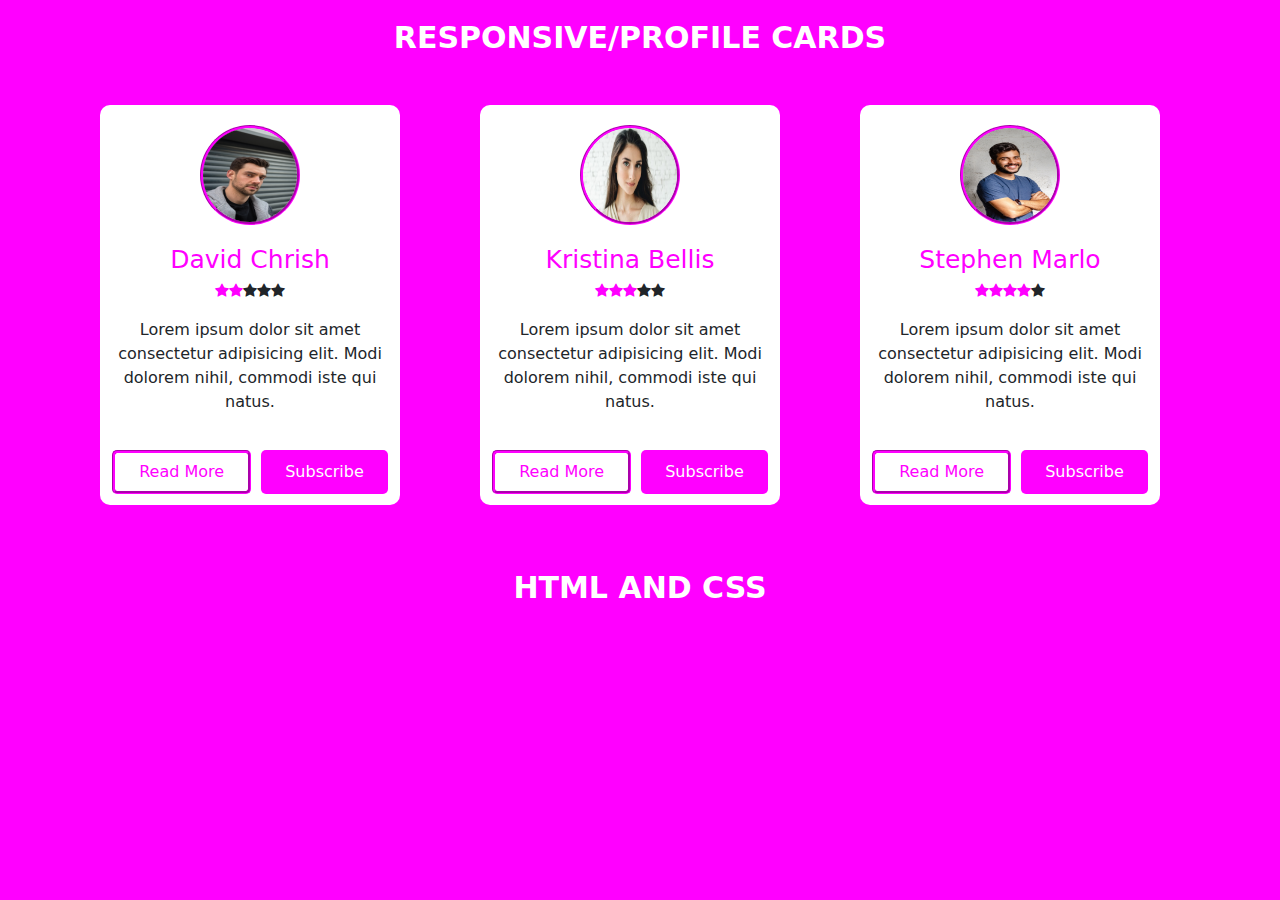
<file: index.html>
<!DOCTYPE html>
<html lang="en">

<head>
    <meta charset="UTF-8">
    <meta http-equiv="X-UA-Compatible" content="IE=edge">
    <meta name="viewport" content="width=device-width, initial-scale=1.0">
    <title>Document</title>
    <link rel="stylesheet" href="https://cdnjs.cloudflare.com/ajax/libs/font-awesome/4.7.0/css/font-awesome.min.css">
    <link rel="stylesheet" href="https://cdn.jsdelivr.net/npm/bootstrap@5.3.0-alpha1/dist/css/bootstrap.min.css">
    <link rel="stylesheet" href="./assets/css/style.css">
</head>

<body>

    <section id="cards">
        <div class="container">

            <div class="row">
                <div class="header">
                    <span>RESPONSIVE/PROFILE CARDS</span>
                </div>
            </div>

            <div class="row carddiv">
                <div class="col-lg-4 col-md-12 colpad">
                    <div class="box1">

                        <div class="profile-picture">
                            <img src="./assets/img/men1.jpg" alt="">
                        </div>

                        <div class="name-star">

                            <div class="name">
                                <h1>David Chrish</h1>
                            </div>

                            <div class="stars">
                                <span class="fa fa-star checked"></span>
                                <span class="fa fa-star checked"></span>
                                <span class="fa fa-star"></span>
                                <span class="fa fa-star"></span>
                                <span class="fa fa-star"></span>
                            </div>
                        </div>

                        <div class="text">
                            <p>Lorem ipsum dolor sit amet consectetur adipisicing elit. Modi dolorem nihil, commodi iste
                                qui natus.</p>
                        </div>

                        <div class="buttons">
                            <a href="" class="readm">Read More</a>
                            <a href="" class="subs">Subscribe</a>
                        </div>

                    </div>
                </div>

                <div class="col-lg-4 col-md-12 colpad">
                    <div class="box1">

                        <div class="profile-picture">
                            <img src="./assets/img/women1.jpg" alt="">
                        </div>

                        <div class="name-star">

                            <div class="name">
                                <h1>Kristina Bellis</h1>
                            </div>

                            <div class="stars">
                                <span class="fa fa-star checked"></span>
                                <span class="fa fa-star checked"></span>
                                <span class="fa fa-star checked"></span>
                                <span class="fa fa-star"></span>
                                <span class="fa fa-star"></span>
                            </div>
                        </div>

                        <div class="text">
                            <p>Lorem ipsum dolor sit amet consectetur adipisicing elit. Modi dolorem nihil, commodi iste
                                qui natus.</p>
                        </div>

                        <div class="buttons">
                            <a href="" class="readm">Read More</a>
                            <a href="" class="subs">Subscribe</a>
                        </div>

                    </div>
                </div>

                <div class="col-lg-4 col-md-12 colpad">
                    <div class="box1">

                        <div class="profile-picture">
                            <img src="./assets/img/men2.jpg" alt="">
                        </div>

                        <div class="name-star">

                            <div class="name">
                                <h1>Stephen Marlo</h1>
                            </div>

                            <div class="stars">
                                <span class="fa fa-star checked"></span>
                                <span class="fa fa-star checked"></span>
                                <span class="fa fa-star checked"></span>
                                <span class="fa fa-star checked"></span>
                                <span class="fa fa-star"></span>
                            </div>
                        </div>

                        <div class="text">
                            <p>Lorem ipsum dolor sit amet consectetur adipisicing elit. Modi dolorem nihil, commodi iste
                                qui natus.</p>
                        </div>

                        <div class="buttons">
                            <a href="" class="readm">Read More</a>
                            <a href="" class="subs">Subscribe</a>
                        </div>

                    </div>
                </div>
            </div>

            <div class="row">
                <div class="footer">
                    <span>HTML AND CSS</span>
                </div>
            </div>

        </div>
    </section>

</body>

</html>
</file>
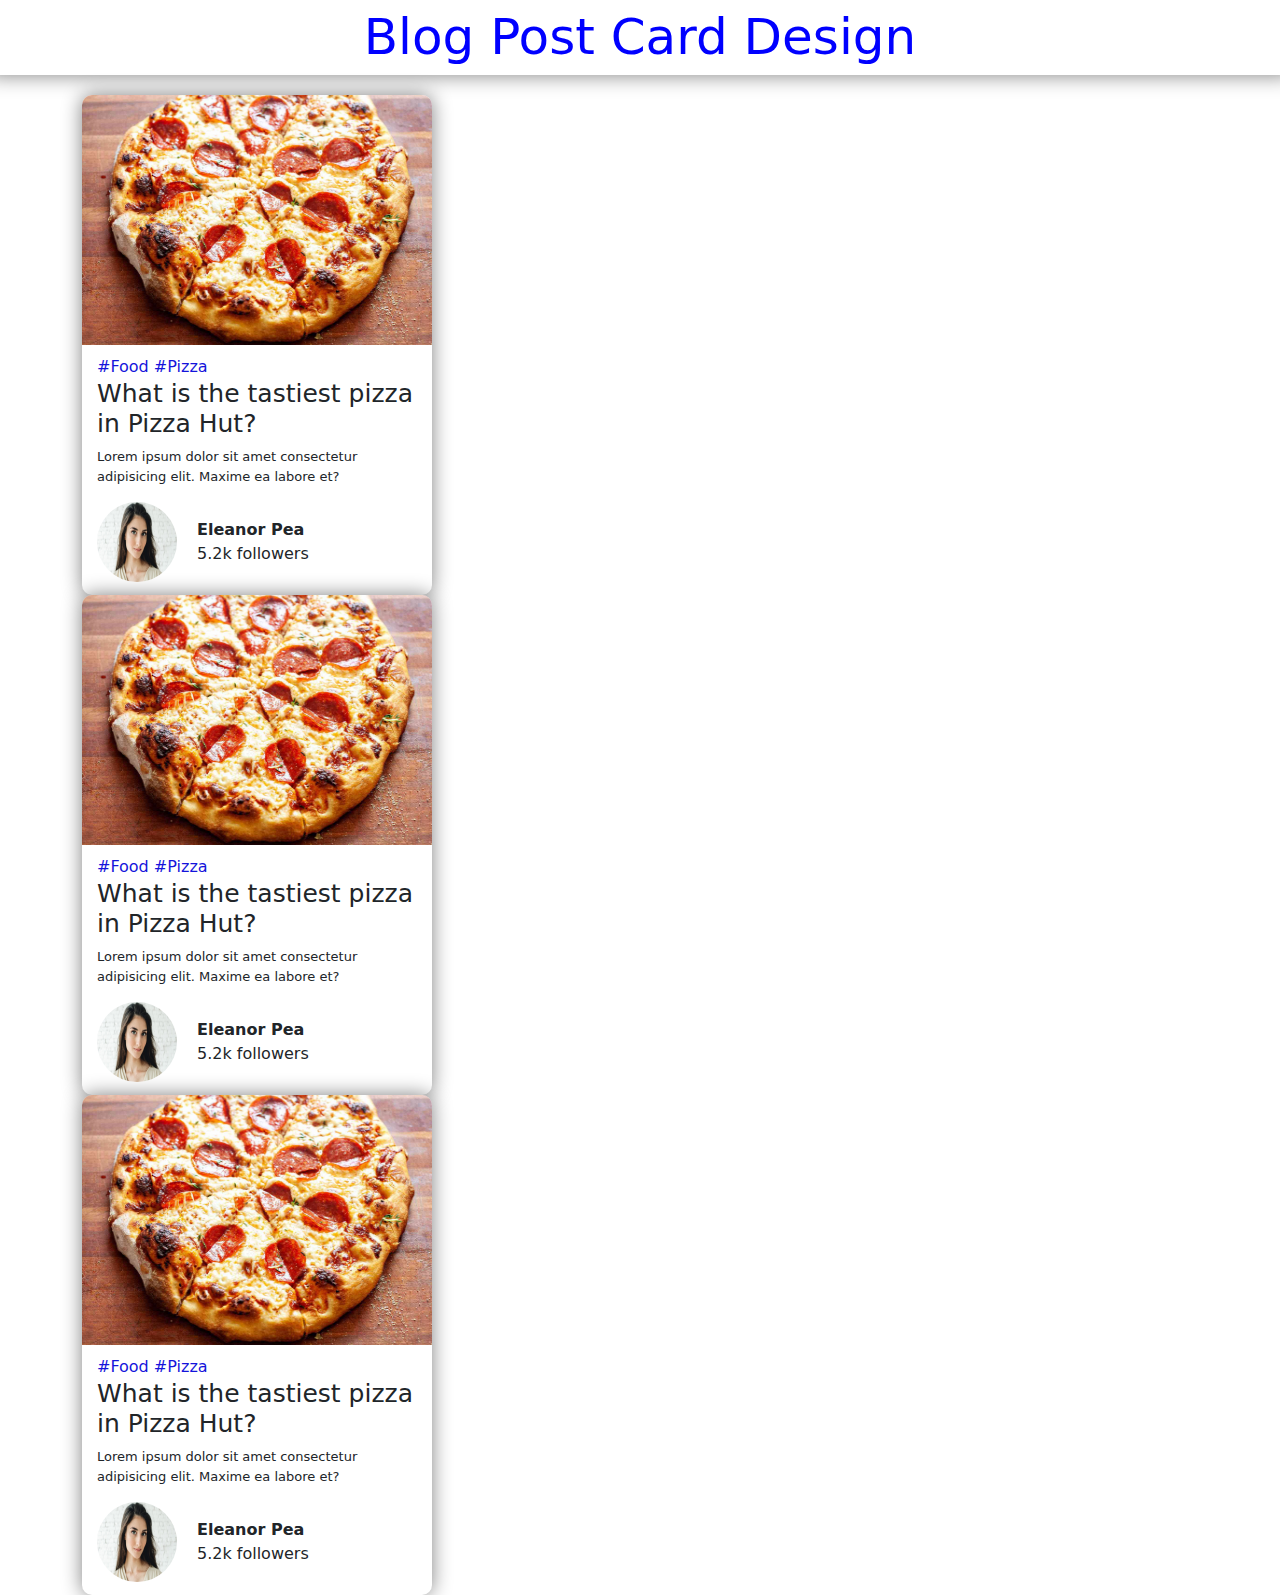
<file: homework.html>
<!DOCTYPE html>
<html lang="en">

<head>
    <meta charset="UTF-8">
    <meta http-equiv="X-UA-Compatible" content="IE=edge">
    <meta name="viewport" content="width=device-width, initial-scale=1.0">
    <title>Document</title>
    <link rel="stylesheet" href="https://cdnjs.cloudflare.com/ajax/libs/font-awesome/4.7.0/css/font-awesome.min.css">
    <link rel="stylesheet" href="https://cdn.jsdelivr.net/npm/bootstrap@5.3.0-alpha1/dist/css/bootstrap.min.css">
    <link rel="stylesheet" href="./assets/css/homeworkstyle.css">
</head>

<body>

    <section id="header">
        <div class="row">
            <div class="heading">
                <span>Blog Post Card Design</span>
            </div>
        </div>
    </section>

    <section id="content">
        <div class="container">
            <div class="row">
                <div class="col-12">

                    <div class="cards">
                        <div class="col-4">
                            <div class="post">
                                <div class="top">

                                    <div class="label">
                                        <!-- <div class="span">PIZZA</div> -->
                                    </div>

                                    <div class="image">
                                        <img src="./assets/img/pizza1.jpg" alt="">
                                    </div>
                                </div>

                                <div class="bottom">

                                    <div class="text">

                                        <div class="tags">
                                            <span>#Food #Pizza</span>
                                        </div>

                                        <div class="content">

                                            <div class="header">
                                                <h1>What is the tastiest pizza in Pizza Hut?</h1>
                                            </div>

                                            <div class="paragraph">
                                                <p>Lorem ipsum dolor sit amet consectetur adipisicing elit. Maxime ea
                                                    labore et?</p>
                                            </div>

                                        </div>

                                    </div>

                                    <div class="profile">

                                        <div class="picture">
                                            <img src="./assets/img/women1.jpg" alt="">
                                        </div>

                                        <div class="data">
                                            <div class="name">
                                                <span>Eleanor Pea</span>
                                            </div>

                                            <div class="followers">
                                                <span>5.2k followers</span>
                                            </div>
                                        </div>

                                    </div>

                                </div>
                            </div>
                        </div>

                        <div class="col-4">
                            <div class="post">
                                <div class="top">

                                    <div class="label">
                                        <!-- <div class="span">PIZZA</div> -->
                                    </div>

                                    <div class="image">
                                        <img src="./assets/img/pizza1.jpg" alt="">
                                    </div>
                                </div>

                                <div class="bottom">

                                    <div class="text">

                                        <div class="tags">
                                            <span>#Food #Pizza</span>
                                        </div>

                                        <div class="content">

                                            <div class="header">
                                                <h1>What is the tastiest pizza in Pizza Hut?</h1>
                                            </div>

                                            <div class="paragraph">
                                                <p>Lorem ipsum dolor sit amet consectetur adipisicing elit. Maxime ea
                                                    labore et?</p>
                                            </div>

                                        </div>

                                    </div>

                                    <div class="profile">

                                        <div class="picture">
                                            <img src="./assets/img/women1.jpg" alt="">
                                        </div>

                                        <div class="data">
                                            <div class="name">
                                                <span>Eleanor Pea</span>
                                            </div>

                                            <div class="followers">
                                                <span>5.2k followers</span>
                                            </div>
                                        </div>

                                    </div>

                                </div>
                            </div>
                        </div>

                        <div class="col-4">
                            <div class="post">
                                <div class="top">

                                    <div class="label">
                                        <!-- <div class="span">PIZZA</div> -->
                                    </div>

                                    <div class="image">
                                        <img src="./assets/img/pizza1.jpg" alt="">
                                    </div>
                                </div>

                                <div class="bottom">

                                    <div class="text">

                                        <div class="tags">
                                            <span>#Food #Pizza</span>
                                        </div>

                                        <div class="content">

                                            <div class="header">
                                                <h1>What is the tastiest pizza in Pizza Hut?</h1>
                                            </div>

                                            <div class="paragraph">
                                                <p>Lorem ipsum dolor sit amet consectetur adipisicing elit. Maxime ea
                                                    labore et?</p>
                                            </div>

                                        </div>

                                    </div>

                                    <div class="profile">

                                        <div class="picture">
                                            <img src="./assets/img/women1.jpg" alt="">
                                        </div>

                                        <div class="data">
                                            <div class="name">
                                                <span>Eleanor Pea</span>
                                            </div>

                                            <div class="followers">
                                                <span>5.2k followers</span>
                                            </div>
                                        </div>

                                    </div>

                                </div>
                            </div>
                        </div>
                    </div>
                </div>
            </div>
        </div>

    </section>

</body>

</html>
</file>
<file: assets/css/style.css>
body {
    background-color: magenta;
}

@media only screen and (max-width: 900px) {

    body {
        background-color: #007F00;
    }

    #cards .header {
        font-size: 10px;
    }

    #cards .footer {
        font-size: 10px;
    }



    #cards .colpad :hover {
        background-color: yellow;
        border-radius: 10px;
        transition: 0.5s;
    }

    #cards .carddiv{
        display: grid;
        justify-content: center;
        align-items: center;
    }

    #cards .colpad :hover p{
        color: white;
    }

}

#cards {}

#cards .carddiv{

}

#cards .header {
    padding: 15px;
    display: flex;
    align-items: center;
    justify-content: center;
    color: white;
    font-size: 30px;
    font-weight: 800;
}

#cards .footer {
    padding: 30px;
    display: flex;
    align-items: center;
    justify-content: center;
    color: white;
    font-size: 30px;
    font-weight: 800;
}

#cards .colpad {
    padding: 30px;
}


#cards .box1 {
    /* display: flex;
    justify-content: center; */
    height: 400px;
    width: 300px;
    background-color: white;
    border-radius: 10px;
}


#cards .box1 .profile-picture {
    display: flex;
    justify-content: center;
    align-items: center;
    padding-top: 20px;
}


#cards .box1 .profile-picture img {
    /* display: flex;
    align-items: center;
    justify-content: center; */
    height: 100px;
    width: 100px;
    border-radius: 50px;
    overflow: hidden;
    border-color: magenta;
    border-style: groove;
}

#cards .box1 .name-star {
    padding-top: 20px;
}

#cards .box1 .name-star .name {
    display: flex;
    justify-content: center;
    align-items: center;
    color: magenta;
    font-size: 25px;
}

#cards .box1 .name-star .name h1 {
    color: magenta;
    font-size: 25px;
}

#cards .box1 .name-star .stars {
    display: flex;
    justify-content: center;
    align-items: center;
    font-size: 15px;
}

#cards .box1 .name-star .stars .checked {
    color: magenta;
}

#cards .box1 .text {
    display: flex;
    justify-content: center;
    align-items: center;
    text-align: center;
    padding-top: 20px;
}

#cards .box1 .buttons {
    display: flex;
    justify-content: center;
    align-items: center;
    gap: 10px;
    padding-top: 20px;
}

#cards .box1 .buttons .readm {
    padding: 7px 24px;
    border-color: magenta;
    border-style: groove;
    border-radius: 5px;
    color: magenta;
    text-decoration: none;
}

#cards .box1 .buttons .subs {
    padding: 10px 24px;
    background-color: magenta;
    border-radius: 5px;
    color: white;
    text-decoration: none;
}
</file>
<file: assets/css/homeworkstyle.css>
body {
}

#header .heading {
    /* background-color: gray; */
    width: 3000px;
    display: flex;
    justify-content: center;
    align-items: center;
    box-shadow: 0px 0px 20px 0px gray;
}

#header .heading span {
    color: blue;
    font-size: 50px;
}

#content .cards {

    margin-top: 20px;

}

#content .cards .post {
    box-shadow: 0px 0px 20px 0px gray;
    height: 500px;
    width: 350px;
    border-radius: 10px;
}

#content .cards .post .top {}

#content .cards .post .top .label {}

#content .cards .post .top .image {}

#content .cards .post .top .image img {
    height: 250px;
    width: 350px;
    border-top-left-radius: 10px;
    border-top-right-radius: 10px;
}

/* _________ */

#content .cards .post .bottom {
    padding: 10px 15px 0px 15px;
}

#content .cards .post .bottom .text {}

#content .cards .post .bottom .text .tags {}

#content .cards .post .bottom .text .tags span {
    color: rgb(20, 20, 219);
}

#content .cards .post .bottom .text .content {}

#content .cards .post .bottom .text .content .header {}

#content .cards .post .bottom .text .content .header h1 {
    font-size: 25px;
}

#content .cards .post .bottom .text .content .paragraph {}

#content .cards .post .bottom .text .content .paragraph p {
    font-size: 13px;
}

#content .cards .post .bottom .profile {
    display: flex;
    align-items: center;
    gap: 20px;
}

#content .cards .post .bottom .profile .picture {
    height: 80px;
    width: 80px;
}

#content .cards .post .bottom .profile .picture img {
    height: 100%;
    width: 100%;
    border-radius: 50px;
    overflow: hidden;

}

#content .cards .post .bottom .profile .data {

}

#content .cards .post .bottom .profile .data .name {
font-weight: bolder;
}

#content .cards .post .bottom .profile .data .followers {

}
</file>
